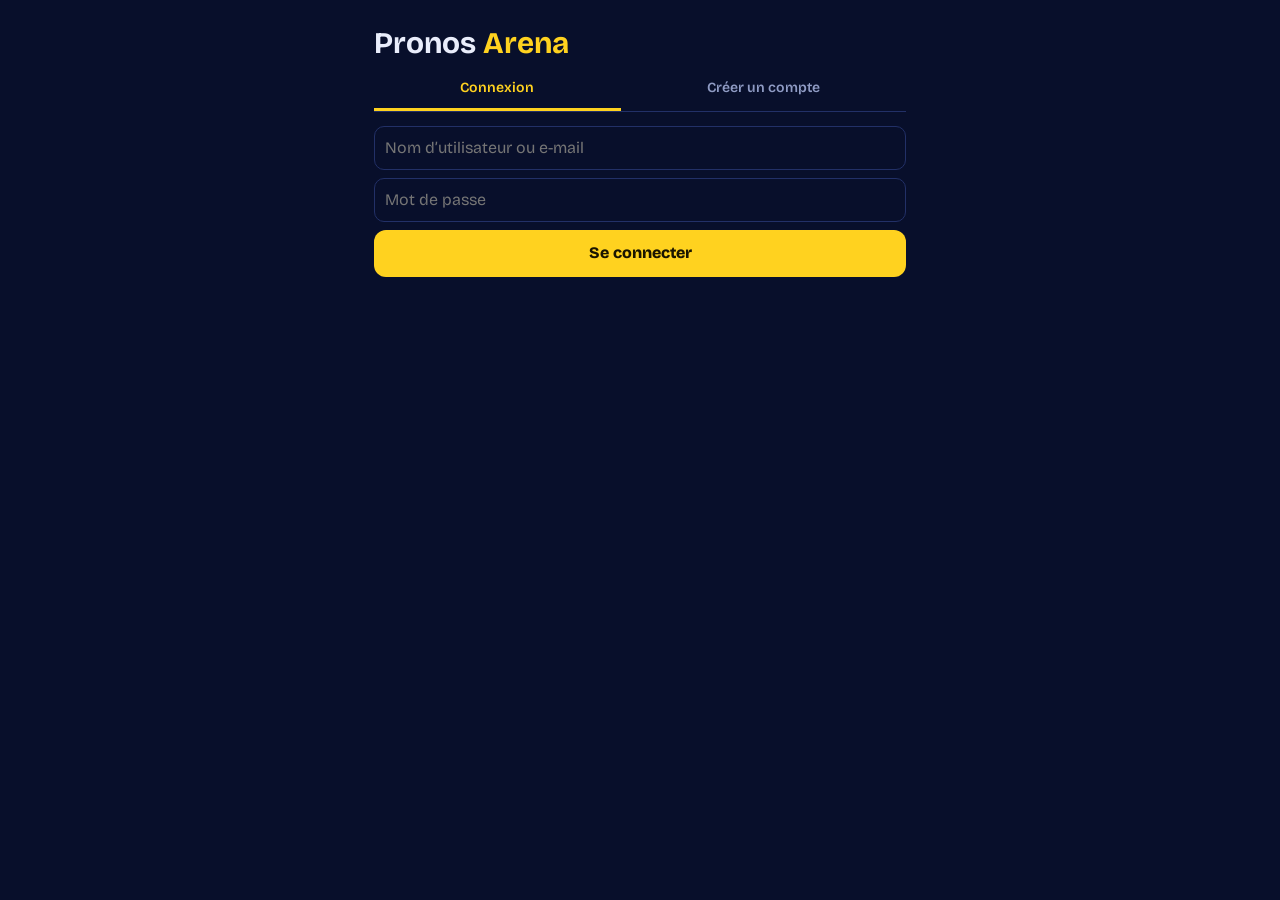
<file: index.html>
<!DOCTYPE html>
<html lang="fr">
<head>
<meta charset="utf-8">
<meta name="viewport" content="width=device-width, initial-scale=1, viewport-fit=cover">
<title>Pronos Arena – Accueil</title>
<link rel="stylesheet" href="https://fonts.googleapis.com/css2?family=Bricolage+Grotesque:wght@400;600;800&display=swap">
<link rel="stylesheet" href="style.css">
</head>
<body>
<div class="w" id="top"></div>
<main class="w" id="vue"></main>
<nav class="bas" aria-label="Navigation principale"><div id="nb"></div></nav>
<div class="toast" id="toast"></div>
<script src="app.js"></script>
<script>
nav("index");$("top").innerHTML=entete();
function rendre(){
 var av=avant(),dr=direct(),NB=2,plus=av.length>NB,rest=av.length-NB;
 $("vue").innerHTML=pronoHtml()+'<div class="sec"><h2>Avant-<span class="b">match</span></h2>'+(plus?'<a class="b" href="matchs.html" style="font-weight:700;text-decoration:none">Voir plus ›</a>':'')+'</div>'+
 (av.length?'<div class="rail">'+av.slice(0,NB).map(carte).join("")+(plus?'<a class="card" href="matchs.html" style="flex:0 0 58%;display:flex;flex-direction:column;align-items:center;justify-content:center;gap:6px;text-align:center;text-decoration:none;color:inherit;font-weight:800"><span class="b" style="font-size:30px;line-height:1">＋</span>Voir plus<small style="color:var(--mute);font-weight:400">'+rest+(rest>1?' autres matchs':' autre match')+'</small></a>':'')+'</div>':'<p class="vide" style="padding:24px 0">Aucun évènement pour le moment.<br>Entre un code dans l’onglet Ticket pour en ajouter.</p>')+
 (dr.length?'<div class="sec"><h2>Matchs <span class="r">EN DIRECT</span></h2></div>'+dr.map(function(m){return '<a class="dir" href="match.html?id='+m.id+'" style="text-decoration:none;color:inherit"><span class="lg" style="background:'+(m.ca||couleur(m.a))+'"></span><span class="nom">'+esc(m.a)+' – '+esc(m.b)+'<br><small style="color:var(--mute);font-weight:400">'+esc(m.l)+'</small></span><span class="live">●</span></a>'}).join(""):"");
 tic()}
rendre();
</script>
</body>
</html>
</file>
<file: style.css>
:root{--bg:#080f2b;--bg2:#0e1a45;--bg3:#16245a;--line:#223067;--txt:#e9edfb;--mute:#8f9bc4;--jaune:#ffd21f;--jaune-t:#ffd21f;--rouge:#ff3d52;--bleu:#4a90ff;--vert:#2fbf71;
box-sizing:border-box;padding-top:env(safe-area-inset-top,0px)}
*,*::before,*::after{box-sizing:inherit}
body{margin:0;background:var(--bg);color:var(--txt);font-family:"Bricolage Grotesque",system-ui,sans-serif;line-height:1.4;padding-bottom:calc(92px + env(safe-area-inset-bottom,0px))}
button{font:inherit;color:inherit;cursor:pointer}
button:focus-visible{outline:2px solid var(--jaune);outline-offset:2px}
.r{color:var(--rouge)}.b{color:var(--bleu)}.j{color:var(--jaune)}.v{color:var(--vert)}
.w{max-width:560px;margin:0 auto;padding:0 14px}
.prof{display:flex;align-items:center;gap:12px;padding-top:14px}
.av{width:48px;height:48px;border-radius:50%;background:var(--bg3);display:grid;place-items:center;flex:none}
.who{flex:1;min-width:0}.who b{display:block;font-size:17px}.who span{color:var(--bleu);font-size:14px}
.ic{position:relative;background:none;border:0;padding:6px;color:var(--mute)}
.ic i{position:absolute;top:0;right:0;background:var(--rouge);color:#fff;font:700 11px/1 inherit;font-style:normal;border-radius:99px;padding:3px 5px}
.bar{display:flex;gap:10px;margin:14px 0}
.solde{flex:1;display:flex;align-items:center;justify-content:space-between;background:var(--bg2);border:1px solid var(--line);border-radius:12px;padding:10px 14px;font-weight:800}
.dep{flex:1.1;background:var(--vert);border:0;border-radius:12px;font-weight:800;color:#04210f;padding:10px}
.stats{display:grid;grid-template-columns:repeat(3,1fr);gap:8px;margin-bottom:14px}
.st{background:var(--bg2);border:1px solid var(--line);border-radius:12px;padding:10px}
.st small{color:var(--mute);font-size:12px}.st b{display:block;font-size:18px;margin-top:2px}
.tabs{display:flex;overflow-x:auto;border-bottom:1px solid var(--line);position:sticky;top:env(safe-area-inset-top,0px);background:var(--bg);z-index:5;scrollbar-width:none}
.tab{flex:1 0 auto;background:none;border:0;border-bottom:3px solid transparent;padding:10px 14px;color:var(--mute);font-weight:600;font-size:14px;display:flex;flex-direction:column;align-items:center;gap:4px}
.tab[aria-selected="true"]{color:var(--jaune);border-bottom-color:var(--jaune)}
.sec{display:flex;justify-content:space-between;align-items:center;margin:22px 0 10px}
.sec h2{margin:0;font-size:20px;font-weight:800}
.tout{background:var(--bg2);border:1px solid var(--line);border-radius:99px;padding:5px 14px;font-size:14px}
.rail{display:flex;gap:10px;overflow-x:auto;scroll-snap-type:x mandatory;margin:0 -14px;padding:0 14px 4px;scrollbar-width:none}
.card{flex:0 0 88%;scroll-snap-align:start;background:var(--bg2);border:1px solid var(--line);border-radius:14px;padding:12px 14px}
.lig{display:flex;justify-content:space-between;align-items:center;color:var(--mute);font-size:13px}
.fav{background:none;border:0;font-size:20px;color:var(--mute);padding:2px 6px}.fav.on{color:var(--jaune)}
.vs{display:grid;grid-template-columns:1fr auto 1fr;align-items:center;gap:8px;margin:10px 0;font-weight:800}
.eq{display:flex;align-items:center;gap:8px}.eq:last-child{justify-content:flex-end;text-align:right}
.lg{width:34px;height:34px;border-radius:50%;display:grid;place-items:center;font-size:12px;font-weight:800;color:#fff;flex:none;position:relative;overflow:hidden}
.lgi{position:absolute;inset:0;width:100%;height:100%;object-fit:contain;background:#fff}
.cd{text-align:center;color:var(--mute);font-size:13px}
.cd b{display:inline-block;background:var(--bg3);color:var(--txt);border-radius:6px;padding:2px 6px;margin:0 2px;font-variant-numeric:tabular-nums}
.cd p{margin:4px 0 0}
.t12{font-weight:800;margin:10px 0 6px}
.cotes{display:grid;grid-template-columns:repeat(3,1fr);gap:8px}
.cote{display:flex;justify-content:space-between;background:var(--bg3);border:1px solid transparent;border-radius:10px;padding:10px 12px}
.cote span{color:var(--mute)}.cote b{color:var(--jaune)}
.cote[aria-pressed="true"]{background:var(--jaune);border-color:var(--jaune)}
.cote[aria-pressed="true"] span,.cote[aria-pressed="true"] b{color:#1a1500}
.dir{display:flex;align-items:center;gap:12px;background:var(--bg2);border:1px solid var(--line);border-radius:12px;padding:12px 14px;margin-bottom:8px}
.dir .nom{flex:1;font-weight:600}.dir .nb{background:var(--bg3);border-radius:99px;padding:3px 12px;font-weight:600}
.live{color:var(--rouge);font-weight:800;font-size:13px}
.vide{color:var(--mute);padding:40px 0;text-align:center}
nav.bas{position:fixed;left:0;right:0;bottom:0;background:var(--bg2);border-top:1px solid var(--line);z-index:10;padding-bottom:env(safe-area-inset-bottom,0px)}
nav.bas div{max-width:560px;margin:0 auto;display:grid;grid-template-columns:repeat(5,1fr);align-items:end}
.nv{background:none;border:0;padding:10px 0 8px;color:var(--mute);display:flex;flex-direction:column;align-items:center;gap:3px;font-size:12px;font-weight:600}
.nv[aria-current="true"]{color:var(--jaune)}
.nv.cp{position:relative}
.nv.cp .rond{width:62px;height:62px;border-radius:50%;background:var(--bleu);color:#fff;display:grid;place-items:center;margin-top:-30px;border:4px solid var(--bg);position:relative}
.nv.cp em{position:absolute;top:-2px;right:-2px;background:var(--rouge);color:#fff;border-radius:99px;font:700 11px/1 inherit;font-style:normal;padding:3px 6px}
.nv.cp{color:var(--txt)}
.feuille{position:fixed;left:0;right:0;bottom:0;z-index:20;background:var(--bg2);border-top:2px solid var(--jaune);border-radius:16px 16px 0 0;padding:16px 14px calc(16px + env(safe-area-inset-bottom,0px));transform:translateY(105%);transition:transform .25s}
.feuille.ouv{transform:none}
.feuille .in{max-width:560px;margin:0 auto}
.ligne{display:flex;justify-content:space-between;padding:8px 0;border-bottom:1px solid var(--line);font-size:14px}
.mise{display:flex;gap:8px;align-items:center;margin:12px 0}
.mise input{flex:1;background:var(--bg);border:1px solid var(--line);border-radius:10px;color:var(--txt);padding:10px;font:inherit}
.ok{width:100%;background:var(--jaune);border:0;border-radius:12px;padding:12px;font-weight:800;color:#1a1500}
.in{width:100%;background:var(--bg);border:1px solid var(--line);border-radius:10px;color:var(--txt);padding:10px;font:inherit;margin-bottom:8px}
.toast{position:fixed;left:50%;bottom:110px;transform:translateX(-50%);background:var(--txt);color:var(--bg);padding:10px 16px;border-radius:10px;font-weight:600;font-size:14px;z-index:30;display:none}
a.nv{text-decoration:none}

.fiche{background:var(--bg2);border:1px solid var(--line);border-radius:14px;padding:14px 16px;margin-bottom:12px}
.fiche>small{color:var(--mute)}
.pl{display:flex;justify-content:space-between;align-items:center;gap:10px;padding:12px 0;border-bottom:1px solid var(--line)}
.pl:last-child{border-bottom:0}.pl small{display:block;color:var(--mute);font-weight:400}.pl span{color:var(--mute)}
.go{background:var(--bg3);border:1px solid var(--line);border-radius:8px;padding:6px 12px;font-weight:600;font-size:13px;color:var(--bleu)}

.ban{background:linear-gradient(180deg,var(--bg3),var(--bg));padding:12px 0 8px}
.ban .lg{width:56px;height:56px;font-size:16px}
.chips{display:flex;gap:8px;overflow-x:auto;margin:12px 0;scrollbar-width:none}
.chip{flex:none;background:var(--bg2);border:1px solid var(--line);border-radius:99px;padding:8px 16px;font-weight:600;color:var(--mute)}
.chip[aria-pressed="true"]{background:var(--txt);color:var(--bg)}
.mk{border-bottom:1px solid var(--line)}
.mkh{width:100%;display:flex;justify-content:space-between;align-items:center;background:none;border:0;padding:14px 0;font-weight:800;font-size:16px;text-align:left}
.mkh span{color:var(--mute);font-weight:400}
.mkb{display:grid;gap:8px;padding-bottom:12px}

.sr{padding:10px 0}.sv{display:flex;justify-content:space-between;gap:8px}.sv span{color:var(--mute);text-align:center}
.bars{display:flex;gap:8px;margin-top:6px}.half{flex:1;height:8px;background:var(--bg3);border-radius:99px;display:flex;overflow:hidden}
.half i{display:block;height:100%;border-radius:99px}.fl{background:var(--vert)}.fr{background:var(--bleu)}

.match{background:var(--bg2);border:1px solid var(--line);border-radius:14px;padding:12px 14px;margin-bottom:10px}
.meta{display:flex;justify-content:space-between;align-items:center;gap:8px;color:var(--mute);font-size:13px;margin-bottom:6px}

/* Administrateur : le bouton des trois barres est fixé en haut à gauche de la page. */
nav.bas div.adm{grid-template-columns:repeat(5,1fr)}
nav.bas .nv.bg{
 position:fixed;
 top:calc(env(safe-area-inset-top,0px) + 8px);
 left:10px;
 bottom:auto;
 z-index:12;
 width:44px;height:44px;
 padding:0;
 justify-content:center;
 background:var(--bg2);
 border:1px solid var(--line);
 border-radius:12px;
 color:var(--txt);
 pointer-events:auto}
/* La barre du bas n'est plus utile en mode admin : on la rend invisible. */
nav.bas:has(.nv.bg){background:none;border-top:0;pointer-events:none}
/* On laisse de la place sous le bouton pour que le titre de la page ne passe pas dessous. */
body:has(nav.bas .nv.bg){padding-top:56px}

#tir{position:fixed;inset:0;z-index:50;pointer-events:none}
#tir .vo{position:absolute;inset:0;background:rgba(0,0,0,.5);opacity:0;transition:opacity .2s}
#tir .pan{position:absolute;left:0;top:0;bottom:0;width:80%;max-width:320px;background:var(--bg);border-right:2px solid var(--jaune);padding:16px 14px;transform:translateX(-105%);transition:transform .25s;overflow-y:auto}
#tir.ouv{pointer-events:auto}#tir.ouv .vo{opacity:1}#tir.ouv .pan{transform:none}
#tir .th{display:flex;justify-content:space-between;align-items:center;margin-bottom:14px;font-size:20px}
</file>
